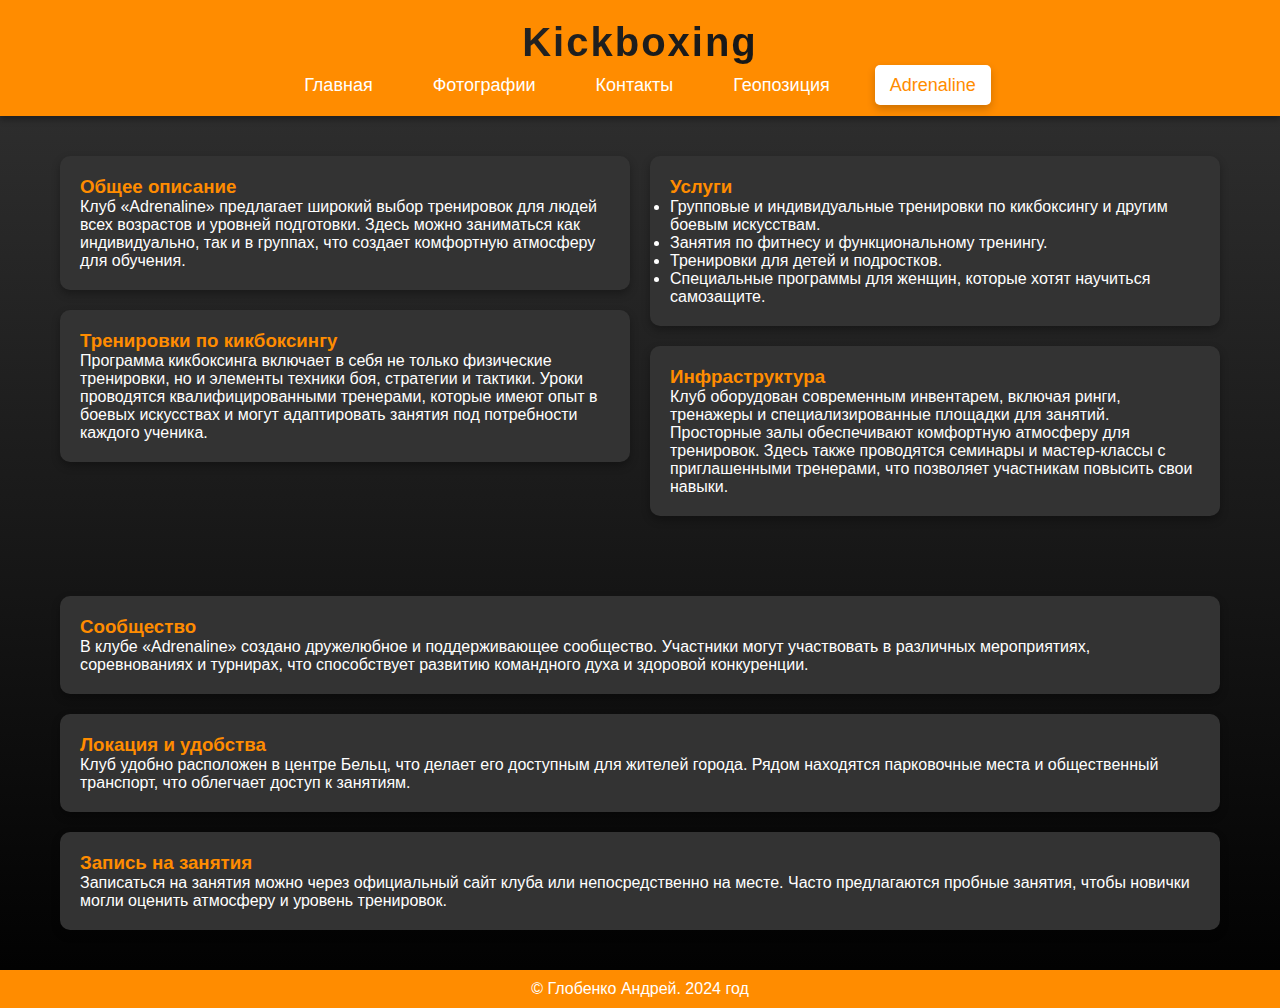
<file: adrenaline.html>
<!DOCTYPE html>
<html lang="ru">

<head>
    <meta charset="UTF-8">
    <meta name="viewport" content="width=device-width, initial-scale=1.0">
    <title>Kickboxing</title>
    <link rel="stylesheet" href="styles_adrenaline.css">
</head>

<body>
    <header>
        <h1>Kickboxing</h1>
        <nav>
            <ul>
                <li><a href="index.html">Главная</a></li>
                <li><a href="photos.html">Фотографии</a></li>
                <li><a href="contacts.html">Контакты</a></li>
                <li><a href="map.html">Геопозиция</a></li>
                <li><a href="adrenaline.html" class="active">Adrenaline</a></li>
            </ul>
        </nav>
        <div class="burger">≡</div>
        <div class="header-menu">
            <div class="header-menu-list">
                <ul>
                    <li><a href="index.html" class="active">Главная</a></li>
                    <li><a href="photos.html">Фотографии</a></li>
                    <li><a href="contacts.html">Контакты</a></li>
                    <li><a href="map.html">Геопозиция</a></li>
                    <li><a href="adrenaline.html">Adrenaline</a></li>
                </ul>
            </div>
        </div>
    </header>
    <main>
        <div class="main-content">
            <div class="left-section">
                <div class="info-block">
                    <h3> <span style="color: #ff8c00;"> Общее описание</span></h3>
                    <p>Клуб «Adrenaline» предлагает широкий выбор тренировок для людей всех возрастов и уровней
                        подготовки. Здесь можно заниматься как индивидуально, так и в группах, что создает комфортную
                        атмосферу для обучения.</p>
                </div>

                <div class="info-block">
                    <h3><span style="color: #ff8c00;">Тренировки по кикбоксингу</span></h3>
                    <p>Программа кикбоксинга включает в себя не только физические тренировки, но и элементы техники боя,
                        стратегии и тактики. Уроки проводятся квалифицированными тренерами, которые имеют опыт в боевых
                        искусствах и могут адаптировать занятия под потребности каждого ученика.</p>
                </div>
            </div>

            <div class="right-section">
                <div class="info-block">
                    <h3><span style="color: #ff8c00;">Услуги</span></h3>
                    <ul>
                        <li>Групповые и индивидуальные тренировки по кикбоксингу и другим боевым искусствам.</li>
                        <li>Занятия по фитнесу и функциональному тренингу.</li>
                        <li>Тренировки для детей и подростков.</li>
                        <li>Специальные программы для женщин, которые хотят научиться самозащите.</li>
                    </ul>
                </div>

                <div class="info-block">
                    <h3><span style="color: #ff8c00;">Инфраструктура</span></h3>
                    <p>Клуб оборудован современным инвентарем, включая ринги, тренажеры и специализированные площадки
                        для занятий. Просторные залы обеспечивают комфортную атмосферу для тренировок. Здесь также
                        проводятся семинары и мастер-классы с приглашенными тренерами, что позволяет участникам повысить
                        свои навыки.</p>
                </div>
            </div>
        </div>

        <div class="main-content">
            <div class="left-section">
                <div class="info-block">
                    <h3><span style="color: #ff8c00;">Сообщество</span></h3>
                    <p>В клубе «Adrenaline» создано дружелюбное и поддерживающее сообщество. Участники могут участвовать
                        в различных мероприятиях, соревнованиях и турнирах, что способствует развитию командного духа и
                        здоровой конкуренции.</p>
                </div>

                <div class="info-block">
                    <h3><span style="color: #ff8c00;">Локация и удобства</span></h3>
                    <p>Клуб удобно расположен в центре Бельц, что делает его доступным для жителей города. Рядом
                        находятся парковочные места и общественный транспорт, что облегчает доступ к занятиям.</p>
                </div>

                <div class="info-block">
                    <h3><span style="color: #ff8c00;">Запись на занятия</span></h3>
                    <p>Записаться на занятия можно через официальный сайт клуба или непосредственно на месте. Часто
                        предлагаются пробные занятия, чтобы новички могли оценить атмосферу и уровень тренировок.</p>
                </div>
            </div>
        </div>
    </main>

    <footer>
        <p>&copy; Глобенко Андрей. 2024 год</p>
    </footer>
    <script src="./script.js"></script>
</body>

</html>
</file>
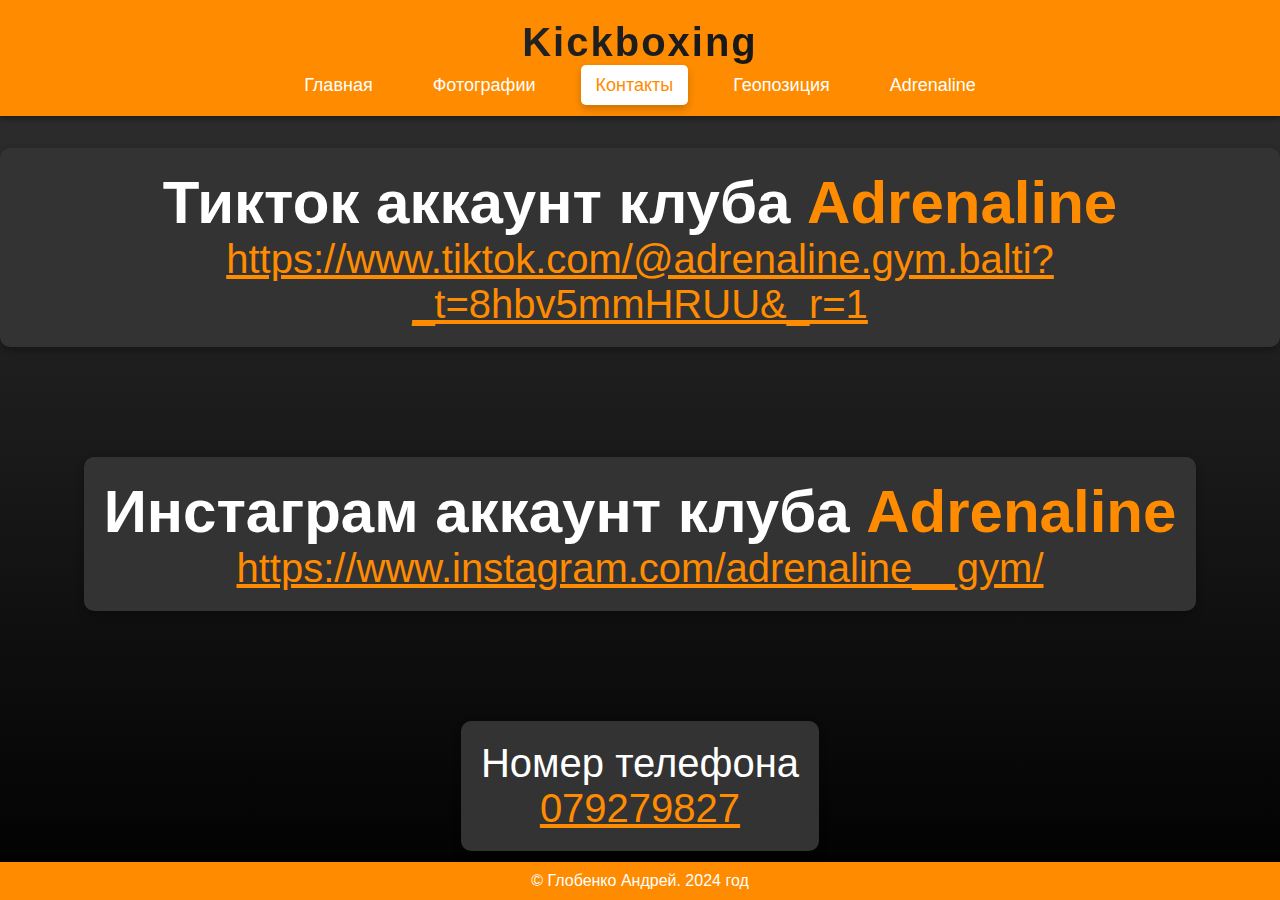
<file: contacts.html>
<!DOCTYPE html>
<html lang="ru">

<head>
    <meta charset="UTF-8">
    <meta name="viewport" content="width=device-width, initial-scale=1.0">
    <title>Kickboxing</title>
    <link rel="stylesheet" href="contacts.css">
</head>

<body>
    <header>
        <h1>Kickboxing</h1>
        <nav>
            <ul>
                <li><a href="index.html">Главная</a></li>
                <li><a href="photos.html">Фотографии</a></li>
                <li><a href="contacts.html " class="active">Контакты</a></li>
                <li><a href="map.html">Геопозиция</a></li>
                <li><a href="adrenaline.html">Adrenaline</a></li>
            </ul>
        </nav>
        <div class="burger">≡</div>
        <div class="header-menu">
            <div class="header-menu-list">
                <ul>
                    <li><a href="index.html" class="active">Главная</a></li>
                    <li><a href="photos.html">Фотографии</a></li>
                    <li><a href="contacts.html">Контакты</a></li>
                    <li><a href="map.html">Геопозиция</a></li>
                    <li><a href="adrenaline.html">Adrenaline</a></li>
                </ul>
            </div>
        </div>
    </header>


    <div class="contacts_main">

        <div class="insta">
            <h2>Инстаграм аккаунт клуба <span style="color: #ff8c00;">Adrenaline</span></h2>
            <a href="https://www.instagram.com/adrenaline__gym/" target="_blank"
                class="custom_link">https://www.instagram.com/adrenaline__gym/</a>
        </div>


        <div class="tiktok">
            <h2>Тикток аккаунт клуба <span style="color: #ff8c00;">Adrenaline</span></h2>
            <span style="color: #ff8c00;"><a href="https://www.tiktok.com/@adrenaline.gym.balti?_t=8hbv5mmHRUU&_r=1 "
                    target="_blank"
                    class="custom_link">https://www.tiktok.com/@adrenaline.gym.balti?_t=8hbv5mmHRUU&_r=1</a></span>
        </div>
        <div class="phone_block">
            <div class="nomer">Номер телефона</div>
            <div class="nomer_telefona"><span style="color: #ff8c00;">079279827</span></div>
        </div>



    </div>

    <footer>
        <p>&copy; Глобенко Андрей. 2024 год</p>
    </footer>
    <script src="./script.js"></script>
</body>

</html>
</file>
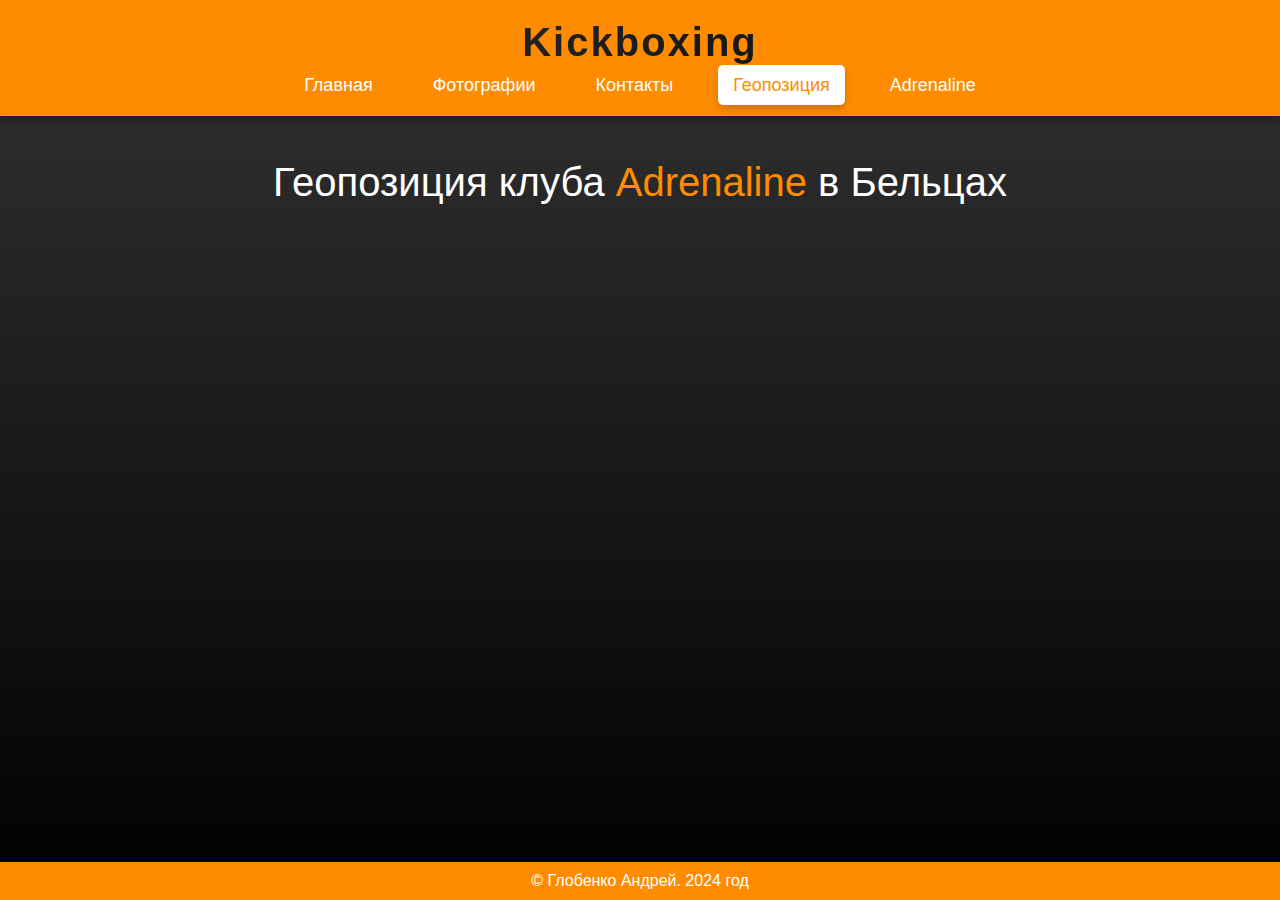
<file: map.html>
<!DOCTYPE html>
<html lang="ru">

<head>
    <meta charset="UTF-8">
    <meta name="viewport" content="width=device-width, initial-scale=1.0">
    <title>Kickboxing</title>
    <link rel="stylesheet" href="./map.css">
</head>

<body>
    <header>
        <h1>Kickboxing</h1>
        <nav>
            <ul>
                <li><a href="index.html">Главная</a></li>
                <li><a href="photos.html">Фотографии</a></li>
                <li><a href="contacts.html">Контакты</a></li>
                <li><a href="map.html" class="active">Геопозиция</a></li>
                <li><a href="adrenaline.html">Adrenaline</a></li>
            </ul>
        </nav>
        <div class="burger">≡</div>
        <div class="header-menu">
            <div class="header-menu-list">
                <ul>
                    <li><a href="index.html" class="active">Главная</a></li>
                    <li><a href="photos.html">Фотографии</a></li>
                    <li><a href="contacts.html">Контакты</a></li>
                    <li><a href="map.html">Геопозиция</a></li>
                    <li><a href="adrenaline.html">Adrenaline</a></li>
                </ul>
            </div>
        </div>
    </header>
    <main>
        <div class="map-container">
            <div class="main-content">
                <div class="map_text"> Геопозиция клуба <span style="color: #ff8c00;">Adrenaline</span> в Бельцах</div>
                <iframe
                    src="https://www.google.com/maps/embed?pb=!1m18!1m12!1m3!1d1127.743958558971!2d27.9213711380302!3d47.757354780452985!2m3!1f0!2f0!3f0!3m2!1i1024!2i768!4f13.1!3m3!1m2!1s0x40cb60a802bd936d%3A0x20249ff5fc368eba!2sAdrenalin!5e0!3m2!1sru!2s!4v1733603083105!5m2!1sru!2s"
                    width="600" height="450" style="border:0;" allowfullscreen="" loading="lazy"
                    referrerpolicy="no-referrer-when-downgrade"></iframe>
            </div>
        </div>
        <div class="card">
            <div class="card__content">
                <div class="card__input"></div>
            </div>
        </div>
    </main>



    <script src="./script.js"></script>
    <footer>
        <p>&copy; Глобенко Андрей. 2024 год</p>
    </footer>
</body>

</html>
</file>
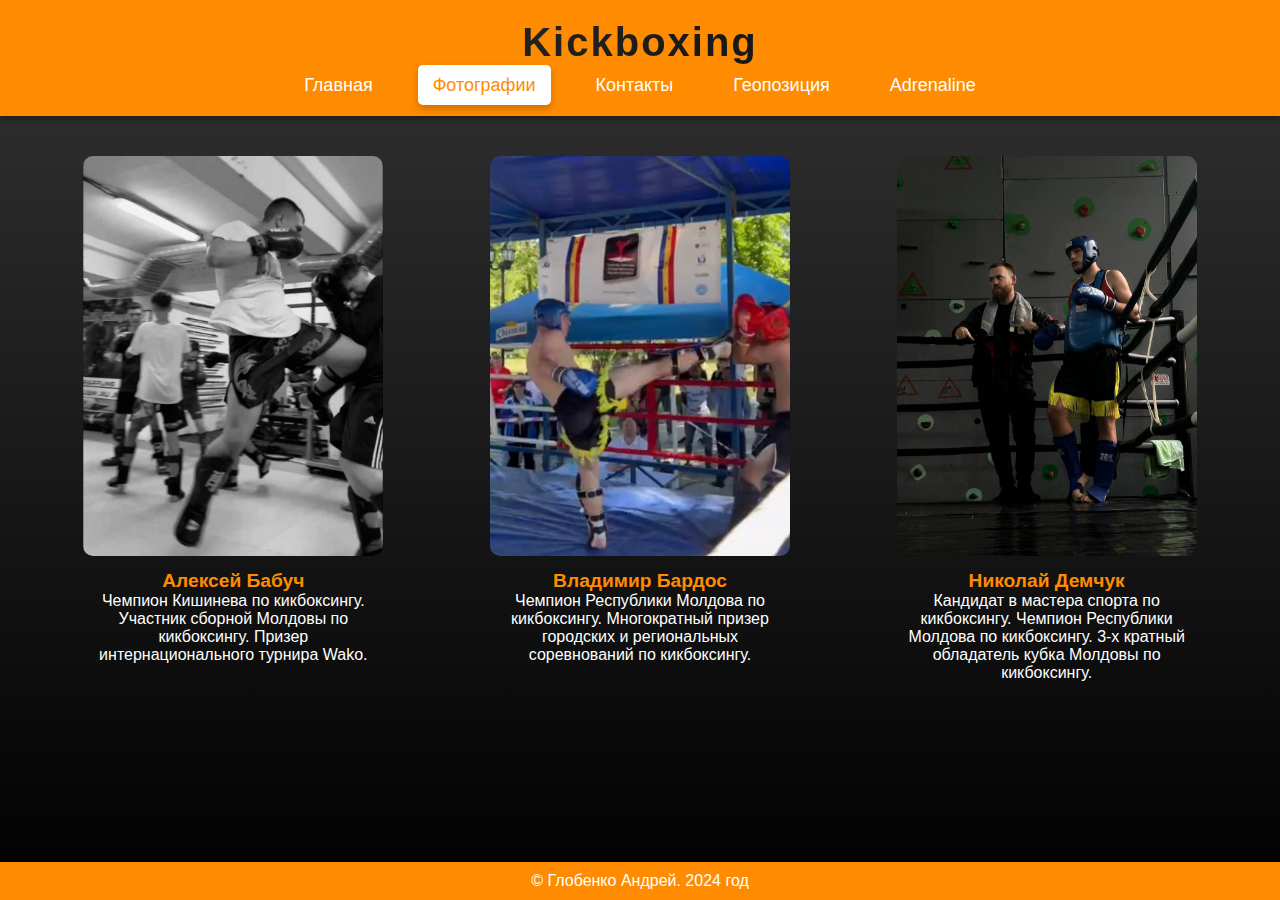
<file: photos.html>
<!DOCTYPE html>
<html lang="ru">
<head>
    <meta charset="UTF-8">
    <meta name="viewport" content="width=device-width, initial-scale=1.0">
    <title>Kickboxing</title>
    <link rel="stylesheet" href="photos.css">
</head>
<body>
    <header>
        <h1>Kickboxing</h1>
        <nav>
            <ul>
                <li><a href="index.html">Главная</a></li>
                <li><a href="photos.html" class="active">Фотографии</a></li>
                <li><a href="contacts.html">Контакты</a></li>
                <li><a href="map.html">Геопозиция</a></li>
                <li><a href="adrenaline.html">Adrenaline</a></li> 
            </ul>
        </nav>
        <div class="burger">≡</div>
        <div class="header-menu">
            <div class="header-menu-list">
                <ul>
                    <li><a href="index.html" class="active">Главная</a></li>
                    <li><a href="photos.html">Фотографии</a></li>
                    <li><a href="contacts.html">Контакты</a></li>
                    <li><a href="map.html">Геопозиция</a></li>
                    <li><a href="adrenaline.html">Adrenaline</a></li>
                </ul>
            </div>
        </div>
    </header>
    <main>
        <section class="photo-gallery">
            <div class="photo-item">
                <img src="./photos/Леха в прыжке 2.jpg" alt="Человек 1">
                <h3>Алексей Бабуч</h3>
                <p>Чемпион Кишинева по кикбоксингу. Участник сборной Молдовы по кикбоксингу. Призер интернационального турнира Wako.</p>
            </div>
            <div class="photo-item">
                <img src="./photos/Бардос норм фотка.jpg" alt="Человек 2">
                <h3>Владимир Бардос</h3>
                <p>Чемпион Республики Молдова по кикбоксингу. Многократный призер городских и региональных соревнований по кикбоксингу.</p>
            </div>
            <div class="photo-item">
                <img src="./photos/Демчук Коля.jpg" alt="Человек 3">
                <h3>Николай Демчук</h3>
                <p>Кандидат в мастера спорта по кикбоксингу. Чемпион Республики Молдова по кикбоксингу. 3-х кратный обладатель кубка Молдовы по кикбоксингу.</p>
            </div>
        </section>
    </main>
    
    
    
    
    <script src="./script.js"></script>
    <footer>
        <p>&copy; Глобенко Андрей. 2024 год</p>
    </footer>


</body>
</html>
</file>
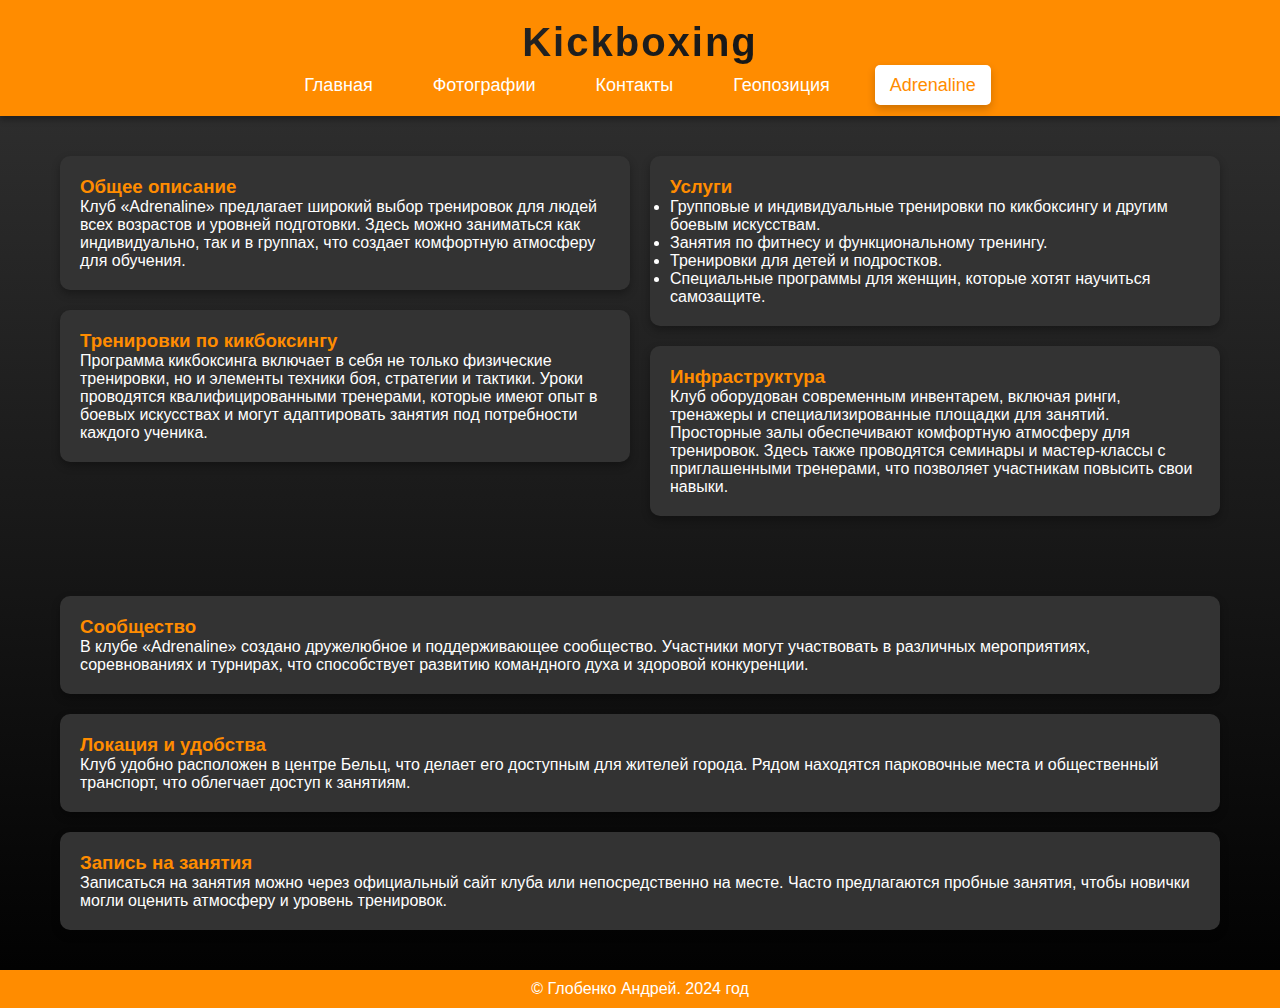
<file: Site-main/adrenaline.html>
<!DOCTYPE html>
<html lang="ru">
<head>
    <meta charset="UTF-8">
    <meta name="viewport" content="width=device-width, initial-scale=1.0">
    <title>Kickboxing</title>
    <link rel="stylesheet" href="styles_adrenaline.css">
</head>
<body>
    <header>
        <h1>Kickboxing</h1>
        <nav>
            <ul>
                <li><a href="index.html">Главная</a></li>
                <li><a href="photos.html">Фотографии</a></li>
                <li><a href="contacts.html">Контакты</a></li>
                <li><a href="map.html">Геопозиция</a></li>
                <li><a href="adrenaline.html" class="active">Adrenaline</a></li>
            </ul>
        </nav>
    </header>
    <main>
        <div class="main-content">
            <div class="left-section">
                <div class="info-block">
                    <h3> <span style="color: #ff8c00;"> Общее описание</span></h3>
                    <p>Клуб «Adrenaline» предлагает широкий выбор тренировок для людей всех возрастов и уровней подготовки. Здесь можно заниматься как индивидуально, так и в группах, что создает комфортную атмосферу для обучения.</p>
                </div>

                <div class="info-block">
                    <h3><span style="color: #ff8c00;">Тренировки по кикбоксингу</span></h3>
                    <p>Программа кикбоксинга включает в себя не только физические тренировки, но и элементы техники боя, стратегии и тактики. Уроки проводятся квалифицированными тренерами, которые имеют опыт в боевых искусствах и могут адаптировать занятия под потребности каждого ученика.</p>
                </div>
            </div>

            <div class="right-section">
                <div class="info-block">
                    <h3><span style="color: #ff8c00;">Услуги</span></h3>
                    <ul>
                        <li>Групповые и индивидуальные тренировки по кикбоксингу и другим боевым искусствам.</li>
                        <li>Занятия по фитнесу и функциональному тренингу.</li>
                        <li>Тренировки для детей и подростков.</li>
                        <li>Специальные программы для женщин, которые хотят научиться самозащите.</li>
                    </ul>
                </div>

                <div class="info-block">
                    <h3><span style="color: #ff8c00;">Инфраструктура</span></h3>
                    <p>Клуб оборудован современным инвентарем, включая ринги, тренажеры и специализированные площадки для занятий. Просторные залы обеспечивают комфортную атмосферу для тренировок. Здесь также проводятся семинары и мастер-классы с приглашенными тренерами, что позволяет участникам повысить свои навыки.</p>
                </div>
            </div>
        </div>

        <div class="main-content">
            <div class="left-section">
                <div class="info-block">
                    <h3><span style="color: #ff8c00;">Сообщество</span></h3>
                    <p>В клубе «Adrenaline» создано дружелюбное и поддерживающее сообщество. Участники могут участвовать в различных мероприятиях, соревнованиях и турнирах, что способствует развитию командного духа и здоровой конкуренции.</p>
                </div>

                <div class="info-block">
                    <h3><span style="color: #ff8c00;">Локация и удобства</span></h3>
                    <p>Клуб удобно расположен в центре Бельц, что делает его доступным для жителей города. Рядом находятся парковочные места и общественный транспорт, что облегчает доступ к занятиям.</p>
                </div>

                <div class="info-block">
                    <h3><span style="color: #ff8c00;">Запись на занятия</span></h3>
                    <p>Записаться на занятия можно через официальный сайт клуба или непосредственно на месте. Часто предлагаются пробные занятия, чтобы новички могли оценить атмосферу и уровень тренировок.</p>
                </div>
            </div>
        </div>
    </main>

    <footer>
        <p>&copy; Глобенко Андрей. 2024 год</p>
    </footer>
</body>
</html>
</file>
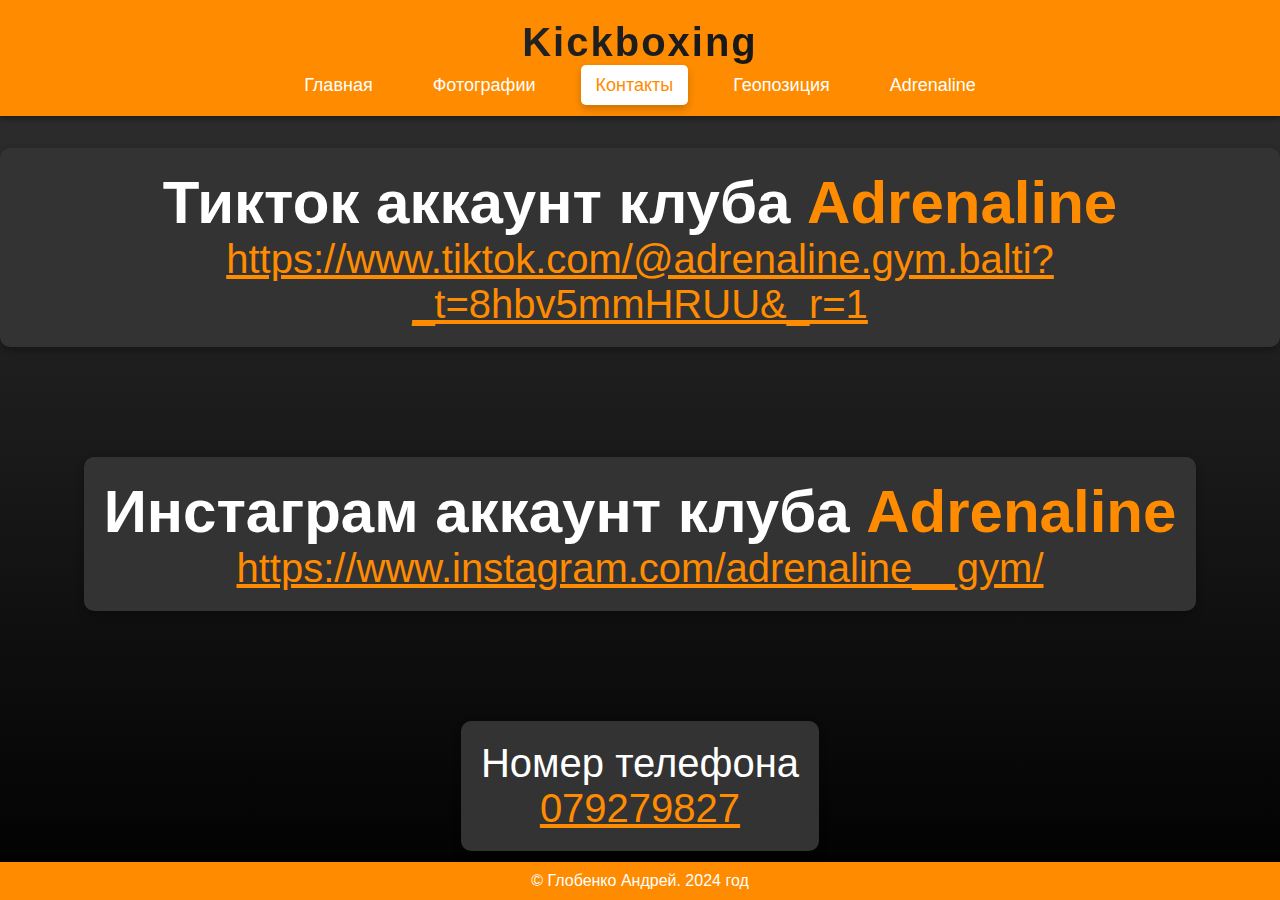
<file: Site-main/contacts.html>
<!DOCTYPE html>
<html lang="ru">
<head>
    <meta charset="UTF-8">
    <meta name="viewport" content="width=device-width, initial-scale=1.0">
    <title>Kickboxing</title>
    <link rel="stylesheet" href="contacts.css">
</head>
<body>
    <header>
        <h1>Kickboxing</h1>
        <nav>
            <ul>
                <li><a href="index.html">Главная</a></li>
                <li><a href="photos.html">Фотографии</a></li>
                <li><a href="contacts.html " class="active" >Контакты</a></li>
                <li><a href="map.html">Геопозиция</a></li>
                <li><a href="adrenaline.html">Adrenaline</a></li> 
            </ul>
        </nav>
    </header>


<div class="contacts_main">

<div class="insta"> <h2>Инстаграм аккаунт клуба <span style="color: #ff8c00;">Adrenaline</span></h2>
<a href="https://www.instagram.com/adrenaline__gym/"  target="_blank" class="custom_link">https://www.instagram.com/adrenaline__gym/</a></div>


<div class="tiktok"> <h2>Тикток аккаунт клуба <span style="color: #ff8c00;">Adrenaline</span></h2>
    <span style="color: #ff8c00;"><a href="https://www.tiktok.com/@adrenaline.gym.balti?_t=8hbv5mmHRUU&_r=1 " target="_blank" class="custom_link">https://www.tiktok.com/@adrenaline.gym.balti?_t=8hbv5mmHRUU&_r=1</a></span></div>
<div class="phone_block">
    <div class="nomer">Номер телефона</div>
    <div class="nomer_telefona"><span style="color: #ff8c00;">079279827</span></div>
</div>



</div>

    <footer>
        <p>&copy; Глобенко Андрей. 2024 год</p>
    </footer>
</body>
</html>
</file>
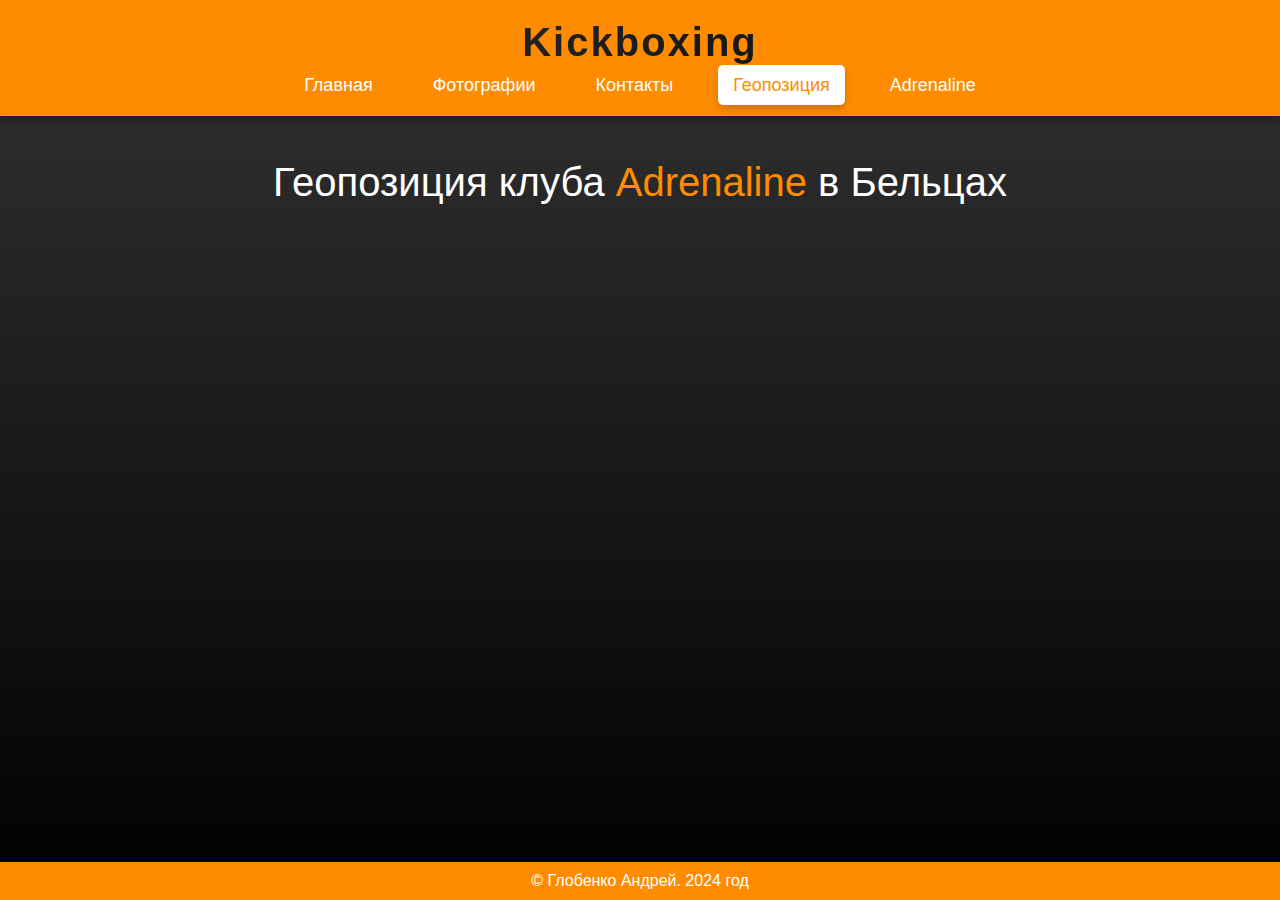
<file: Site-main/map.html>
<!DOCTYPE html>
<html lang="ru">

<head>
    <meta charset="UTF-8">
    <meta name="viewport" content="width=device-width, initial-scale=1.0">
    <title>Kickboxing</title>
    <link rel="stylesheet" href="map.css">
</head>

<body>
    <header>
        <h1>Kickboxing</h1>
        <nav>
            <ul>
                <li><a href="index.html">Главная</a></li>
                <li><a href="photos.html">Фотографии</a></li>
                <li><a href="contacts.html">Контакты</a></li>
                <li><a href="map.html" class="active">Геопозиция</a></li>
                <li><a href="adrenaline.html">Adrenaline</a></li>
            </ul>
        </nav>
    </header>
    <main>
        <div class="map-container">
            <div class="main-content">
                <div class="map_text"> Геопозиция клуба <span style="color: #ff8c00;">Adrenaline</span> в Бельцах</div>
                <iframe
                    src="https://www.google.com/maps/embed?pb=!1m18!1m12!1m3!1d1127.743958558971!2d27.9213711380302!3d47.757354780452985!2m3!1f0!2f0!3f0!3m2!1i1024!2i768!4f13.1!3m3!1m2!1s0x40cb60a802bd936d%3A0x20249ff5fc368eba!2sAdrenalin!5e0!3m2!1sru!2s!4v1733603083105!5m2!1sru!2s"
                    width="600" height="450" style="border:0;" allowfullscreen="" loading="lazy"
                    referrerpolicy="no-referrer-when-downgrade"></iframe>
            </div>
        </div>
        <div class="card">
            <div class="card__content">
                <div class="card__input"></div>
            </div>
        </div>
    </main>




    <footer>
        <p>&copy; Глобенко Андрей. 2024 год</p>
    </footer>
</body>

</html>
</file>
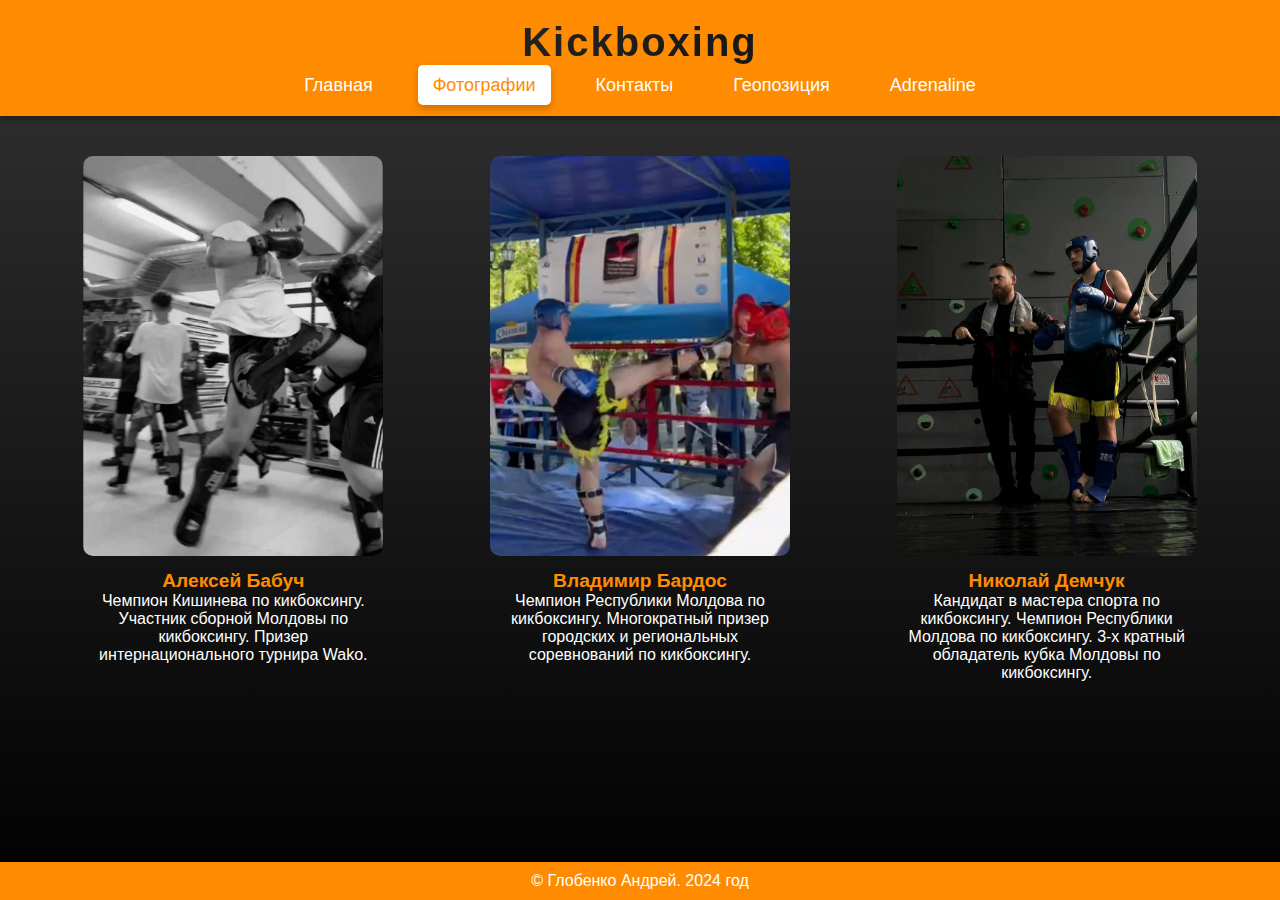
<file: Site-main/photos.html>
<!DOCTYPE html>
<html lang="ru">
<head>
    <meta charset="UTF-8">
    <meta name="viewport" content="width=device-width, initial-scale=1.0">
    <title>Kickboxing</title>
    <link rel="stylesheet" href="photos.css">
</head>
<body>
    <header>
        <h1>Kickboxing</h1>
        <nav>
            <ul>
                <li><a href="index.html">Главная</a></li>
                <li><a href="photos.html" class="active">Фотографии</a></li>
                <li><a href="contacts.html">Контакты</a></li>
                <li><a href="map.html">Геопозиция</a></li>
                <li><a href="adrenaline.html">Adrenaline</a></li> 
            </ul>
        </nav>
    </header>
    <main>
        <section class="photo-gallery">
            <div class="photo-item">
                <img src="./photos/Леха в прыжке 2.jpg" alt="Человек 1">
                <h3>Алексей Бабуч</h3>
                <p>Чемпион Кишинева по кикбоксингу. Участник сборной Молдовы по кикбоксингу. Призер интернационального турнира Wako.</p>
            </div>
            <div class="photo-item">
                <img src="./photos/Бардос норм фотка.jpg" alt="Человек 2">
                <h3>Владимир Бардос</h3>
                <p>Чемпион Республики Молдова по кикбоксингу. Многократный призер городских и региональных соревнований по кикбоксингу.</p>
            </div>
            <div class="photo-item">
                <img src="./photos/Демчук Коля.jpg" alt="Человек 3">
                <h3>Николай Демчук</h3>
                <p>Кандидат в мастера спорта по кикбоксингу. Чемпион Республики Молдова по кикбоксингу. 3-х кратный обладатель кубка Молдовы по кикбоксингу.</p>
            </div>
        </section>
    </main>
    
    
    
    
    
    <footer>
        <p>&copy; Глобенко Андрей. 2024 год</p>
    </footer>


</body>
</html>
</file>
<file: styles_adrenaline.css>
@import url("./styles/header.css");
* {
    margin: 0;
    padding: 0;
    box-sizing: border-box;
}

body {
    font-family: Arial, sans-serif;
    background: linear-gradient(to bottom, #333333, #000000);
    color: #ffffff;
    display: flex;
    flex-direction: column;
    min-height: 100vh;
}


.main-content {
    display: flex;
    flex-wrap: wrap;
    justify-content: center; 
    padding: 40px 20px;
    max-width: 1200px;
    margin: auto;
    gap: 20px;
}

.left-section, .right-section {
    flex: 1 1 48%; 
    display: flex;
    flex-direction: column;
    gap: 20px;
    max-width: 100%; 
}


.info-block {
    background-color: #333;
    padding: 20px;
    border-radius: 10px;
    box-shadow: 0 4px 8px rgba(0, 0, 0, 0.3);
    color: white;
}


.description, .fact-block, .motivation {
    background-color: rgba(136, 134, 131, 0.1);
    padding: 20px;
    border-radius: 10px;
    box-shadow: 0 4px 12px rgba(0, 0, 0, 0.5);
    color: #ebebeb;
}


footer {
    background-color: #ff8c00;
    text-align: center;
    padding: 10px 0;
    color: white;
    font-size: 1rem;
}


@media (max-width: 768px) {
    .main-content {
        flex-direction: column;
    }
    
    .left-section, .right-section {
        flex: 1 1 100%; 
    }
}
</file>
<file: contacts.css>
@import url("./styles/header.css");

* {
    margin: 0;
    padding: 0;
    box-sizing: border-box;
}

body {
    font-family: Arial, sans-serif;
    background: linear-gradient(to bottom, #333333, #000000);
    color: #ffffff;
    display: flex;
    flex-direction: column;
    min-height: 100vh;
}

.contacts_main {
    flex: 1;
    /* Заставляем контент занимать всё оставшееся пространство */
    display: flex;
    flex-direction: column;
    justify-content: center;
    align-items: center;
    gap: 90px;
}





.insta {
    background-color: #333;
    padding: 20px;
    border-radius: 10px;
    box-shadow: 0 4px 8px rgba(0, 0, 0, 0.3);
    color: white;
    margin-top: 20px;
    font-size: 40px;
    text-align: center;
    order: 2;
}

.tiktok {
    background-color: #333;
    padding: 20px;
    border-radius: 10px;
    box-shadow: 0 4px 8px rgba(0, 0, 0, 0.3);
    color: white;
    margin-top: 20px;
    font-size: 40px;
    text-align: center;
    order: 1;
}

.phone_block {
    background-color: #333;
    padding: 20px;
    border-radius: 10px;
    box-shadow: 0 4px 8px rgba(0, 0, 0, 0.3);
    color: white;
    margin-top: 20px;
    font-size: 40px;
    text-align: center;
    order: 3;
}

.nomer_telefona {
    text-decoration: underline;
    text-decoration-color: #ff8c00;

}


.custom_link {
    color: #ff8c00;
}




footer {
    background-color: #ff8c00;
    text-align: center;
    padding: 10px 0;
    color: white;
    font-size: 1rem;
}


@media (max-width: 768px) {
    .contacts_main {
        padding: 10px;
    }
}
</file>
<file: map.css>
@import url("./styles/header.css");
* {
    margin: 0;
    padding: 0;
    box-sizing: border-box;
}

body {
    font-family: Arial, sans-serif;
    background: linear-gradient(to bottom, #333333, #000000);
    color: #ffffff;
    display: flex;
    flex-direction: column;
    min-height: 100vh;
}

header {
    background-color: #ff8c00;
    padding: 20px;
    text-align: center;
    box-shadow: 0 4px 6px rgba(0, 0, 0, 0.3);
}

header h1 {
    margin-bottom: 10px;
    font-size: 2.5rem;
    letter-spacing: 2px;
    background: linear-gradient(135deg, #3a3a3a, #000000);
    -webkit-background-clip: text;
    -webkit-text-fill-color: transparent;
}

nav ul {
    list-style: none;
    display: flex;
    justify-content: center;
}

nav ul li {
    margin: 0 15px;
}

nav ul li a {
    color: white;
    text-decoration: none;
    font-size: 18px;
    padding: 10px 15px;
    transition: all 0.3s ease;
    border-radius: 5px;
}

nav ul li a:hover,
nav ul li a.active {
    background-color: white;
    color: #ff8c00;
    box-shadow: 0 4px 8px rgba(0, 0, 0, 0.2);
}






main {
    display: flex;
    flex-direction: column;
    align-items: center; 
    justify-content: center; 
    min-height: 80vh; 
    flex: 1;
  }
  
  .map-container {
    margin-bottom: 70px; 
}


  .main-content {
    text-align: center; 
  }
  
  .map_text {
    font-size: 40px;
    margin-bottom: 90px; 
    
  }

footer {
    background-color: #ff8c00;
    text-align: center;
    padding: 10px 0;
    color: white;
    font-size: 1rem;
}


@media (max-width: 768px) {
    .main-content {
        flex-direction: column;
    }
    
    .left-section, .right-section {
        width: 100%;
    }
}
</file>
<file: photos.css>
@import url("./styles/header.css");
* {
    margin: 0;
    padding: 0;
    box-sizing: border-box;
}

body {
    font-family: Arial, sans-serif;
    background: linear-gradient(to bottom, #333333, #000000);
    color: #ffffff;
    display: flex;
    flex-direction: column;
    min-height: 100vh;
}

main {
    padding: 20px;
}

footer {
    background-color: #ff8c00;
    color: #fff;
    text-align: center;
    padding: 10px 0;
    position: fixed;
    width: 100%;
    bottom: 0;
}


.photo-gallery {
    display: flex;
    justify-content: space-around;
    flex-wrap: wrap;
    gap: 20px;
    padding: 20px;
}

.photo-item {
    text-align: center;
    max-width: 300px;
}

.photo-item img {
    width: 100%;
    height: 400px;
    object-fit: cover;
    border-radius: 10px;
}

.photo-item h3 {
    margin-top: 10px;
    font-size: 1.2em;
    color: #ff8c00;
}

.photo-item p {
    font-size: 1em;
    color: white;
}

.highlight {
    color: #ff8c00;
}
</file>
<file: Site-main/styles_adrenaline.css>
/* Общие стили */
* {
    margin: 0;
    padding: 0;
    box-sizing: border-box;
}

body {
    font-family: Arial, sans-serif;
    background: linear-gradient(to bottom, #333333, #000000);
    color: #ffffff;
    display: flex;
    flex-direction: column;
    min-height: 100vh;
}

/* Шапка */
header {
    background-color: #ff8c00;
    padding: 20px;
    text-align: center;
    box-shadow: 0 4px 6px rgba(0, 0, 0, 0.3);
}

header h1 {
    margin-bottom: 10px;
    font-size: 2.5rem;
    letter-spacing: 2px;
    background: linear-gradient(135deg, #3a3a3a, #000000);
    -webkit-background-clip: text;
    -webkit-text-fill-color: transparent;
}

nav ul {
    list-style: none;
    display: flex;
    justify-content: center;
}

nav ul li {
    margin: 0 15px;
}

nav ul li a {
    color: white;
    text-decoration: none;
    font-size: 18px;
    padding: 10px 15px;
    transition: all 0.3s ease;
    border-radius: 5px;
}

nav ul li a:hover,
nav ul li a.active {
    background-color: white;
    color: #ff8c00;
    box-shadow: 0 4px 8px rgba(0, 0, 0, 0.2);
}

/* Основной контент */
.main-content {
    display: flex;
    flex-wrap: wrap;
    justify-content: center; /* Центрирование блоков */
    padding: 40px 20px;
    max-width: 1200px;
    margin: auto;
    gap: 20px;
}

.left-section, .right-section {
    flex: 1 1 48%; /* Равные ширины секций */
    display: flex;
    flex-direction: column;
    gap: 20px;
    max-width: 100%; /* Ограничение максимальной ширины */
}

/* Блок информации */
.info-block {
    background-color: #333;
    padding: 20px;
    border-radius: 10px;
    box-shadow: 0 4px 8px rgba(0, 0, 0, 0.3);
    color: white;
}

/* Подразделы */
.description, .fact-block, .motivation {
    background-color: rgba(136, 134, 131, 0.1);
    padding: 20px;
    border-radius: 10px;
    box-shadow: 0 4px 12px rgba(0, 0, 0, 0.5);
    color: #ebebeb;
}

/* Нижний колонтитул */
footer {
    background-color: #ff8c00;
    text-align: center;
    padding: 10px 0;
    color: white;
    font-size: 1rem;
}

/* Адаптивные стили */
@media (max-width: 768px) {
    .main-content {
        flex-direction: column;
    }
    
    .left-section, .right-section {
        flex: 1 1 100%; /* Полная ширина для небольших экранов */
    }
}
</file>
<file: Site-main/contacts.css>
/* Обнуляем отступы и задаём базовую высоту */
* {
    margin: 0;
    padding: 0;
    box-sizing: border-box;
}

body {
    font-family: Arial, sans-serif;
    background: linear-gradient(to bottom, #333333, #000000);
    color: #ffffff;
    display: flex;
    flex-direction: column;
    min-height: 100vh; /* Высота экрана */
}

header {
    background-color: #ff8c00;
    padding: 20px;
    text-align: center;
    box-shadow: 0 4px 6px rgba(0, 0, 0, 0.3);
}

header h1 {
    margin-bottom: 10px;
    font-size: 2.5rem;
    letter-spacing: 2px;
    background: linear-gradient(135deg, #3a3a3a, #000000);
    -webkit-background-clip: text;
    -webkit-text-fill-color: transparent;
}

nav ul {
    list-style: none;
    display: flex;
    justify-content: center;
}

nav ul li {
    margin: 0 15px;
}

nav ul li a {
    color: white;
    text-decoration: none;
    font-size: 18px;
    padding: 10px 15px;
    transition: all 0.3s ease;
    border-radius: 5px;
}

nav ul li a:hover,
nav ul li a.active {
    background-color: white;
    color: #ff8c00;
    box-shadow: 0 4px 8px rgba(0, 0, 0, 0.2);
}

/* Основной контент */
.contacts_main {
    flex: 1; /* Заставляем контент занимать всё оставшееся пространство */
    display: flex;
    flex-direction: column;
    justify-content: center;
    align-items: center; 
    gap: 90px;
}





.insta{
    background-color: #333;
    padding: 20px;
    border-radius: 10px;
    box-shadow: 0 4px 8px rgba(0, 0, 0, 0.3);
    color: white;
    margin-top: 20px;
    font-size: 40px;
    text-align: center;
    order: 2;
}

.tiktok{
    background-color: #333;
    padding: 20px;
    border-radius: 10px;
    box-shadow: 0 4px 8px rgba(0, 0, 0, 0.3);
    color: white;
    margin-top: 20px;
    font-size: 40px;
    text-align: center;
    order: 1;
}

.phone_block{
    background-color: #333;
    padding: 20px;
    border-radius: 10px;
    box-shadow: 0 4px 8px rgba(0, 0, 0, 0.3);
    color: white;
    margin-top: 20px;
    font-size: 40px;
    text-align: center;
    order: 3;
}

.nomer_telefona{
    text-decoration: underline;
    text-decoration-color: #ff8c00;

}


.custom_link{
    color: #ff8c00;
}




/* Футер */
footer {
    background-color: #ff8c00;
    text-align: center;
    padding: 10px 0;
    color: white;
    font-size: 1rem;
}

/* Для мобильных устройств */
@media (max-width: 768px) {
    .contacts_main {
        padding: 10px;
    }
}
</file>
<file: Site-main/map.css>
* {
    margin: 0;
    padding: 0;
    box-sizing: border-box;
}

body {
    font-family: Arial, sans-serif;
    background: linear-gradient(to bottom, #333333, #000000);
    color: #ffffff;
    display: flex;
    flex-direction: column;
    min-height: 100vh;
}

header {
    background-color: #ff8c00;
    padding: 20px;
    text-align: center;
    box-shadow: 0 4px 6px rgba(0, 0, 0, 0.3);
}

header h1 {
    margin-bottom: 10px;
    font-size: 2.5rem;
    letter-spacing: 2px;
    background: linear-gradient(135deg, #3a3a3a, #000000);
    -webkit-background-clip: text;
    -webkit-text-fill-color: transparent;
}

nav ul {
    list-style: none;
    display: flex;
    justify-content: center;
}

nav ul li {
    margin: 0 15px;
}

nav ul li a {
    color: white;
    text-decoration: none;
    font-size: 18px;
    padding: 10px 15px;
    transition: all 0.3s ease;
    border-radius: 5px;
}

nav ul li a:hover,
nav ul li a.active {
    background-color: white;
    color: #ff8c00;
    box-shadow: 0 4px 8px rgba(0, 0, 0, 0.2);
}






main {
    display: flex;
    flex-direction: column;
    align-items: center; 
    justify-content: center; 
    min-height: 80vh; 
    flex: 1;
  }
  
  .map-container {
    margin-bottom: 70px; /* Добавление отступа снизу */
}


  .main-content {
    text-align: center; 
  }
  
  .map_text {
    font-size: 40px;
    margin-bottom: 90px; 
    
  }

footer {
    background-color: #ff8c00;
    text-align: center;
    padding: 10px 0;
    color: white;
    font-size: 1rem;
}


@media (max-width: 768px) {
    .main-content {
        flex-direction: column;
    }
    
    .left-section, .right-section {
        width: 100%;
    }
}
</file>
<file: Site-main/photos.css>
* {
    margin: 0;
    padding: 0;
    box-sizing: border-box;
}

body {
    font-family: Arial, sans-serif;
    background: linear-gradient(to bottom, #333333, #000000);
    color: #ffffff;
    display: flex;
    flex-direction: column;
    min-height: 100vh;
}

header {
    background-color: #ff8c00;
    padding: 20px;
    text-align: center;
    box-shadow: 0 4px 6px rgba(0, 0, 0, 0.3);
}

header h1 {
    margin-bottom: 10px;
    font-size: 2.5rem;
    letter-spacing: 2px;
    background: linear-gradient(135deg, #3a3a3a, #000000);
    -webkit-background-clip: text;
    -webkit-text-fill-color: transparent;
}

nav ul {
    list-style: none;
    display: flex;
    justify-content: center;
}

nav ul li {
    margin: 0 15px;
}

nav ul li a {
    color: white;
    text-decoration: none;
    font-size: 18px;
    padding: 10px 15px;
    transition: all 0.3s ease;
    border-radius: 5px;
}

nav ul li a:hover,
nav ul li a.active {
    background-color: white;
    color: #ff8c00;
    box-shadow: 0 4px 8px rgba(0, 0, 0, 0.2);
}

main {
    padding: 20px;
}

footer {
    background-color: #ff8c00;
    color: #fff;
    text-align: center;
    padding: 10px 0;
    position: fixed;
    width: 100%;
    bottom: 0;
}


.photo-gallery {
    display: flex;
    justify-content: space-around;
    flex-wrap: wrap;
    gap: 20px;
    padding: 20px;
}

.photo-item {
    text-align: center;
    max-width: 300px;
}

.photo-item img {
    width: 100%;
    height: 400px;
    object-fit: cover;
    border-radius: 10px;
}

.photo-item h3 {
    margin-top: 10px;
    font-size: 1.2em;
    color: #ff8c00;
}

.photo-item p {
    font-size: 1em;
    color: white;
}

.highlight {
    color: #ff8c00;
}
</file>
